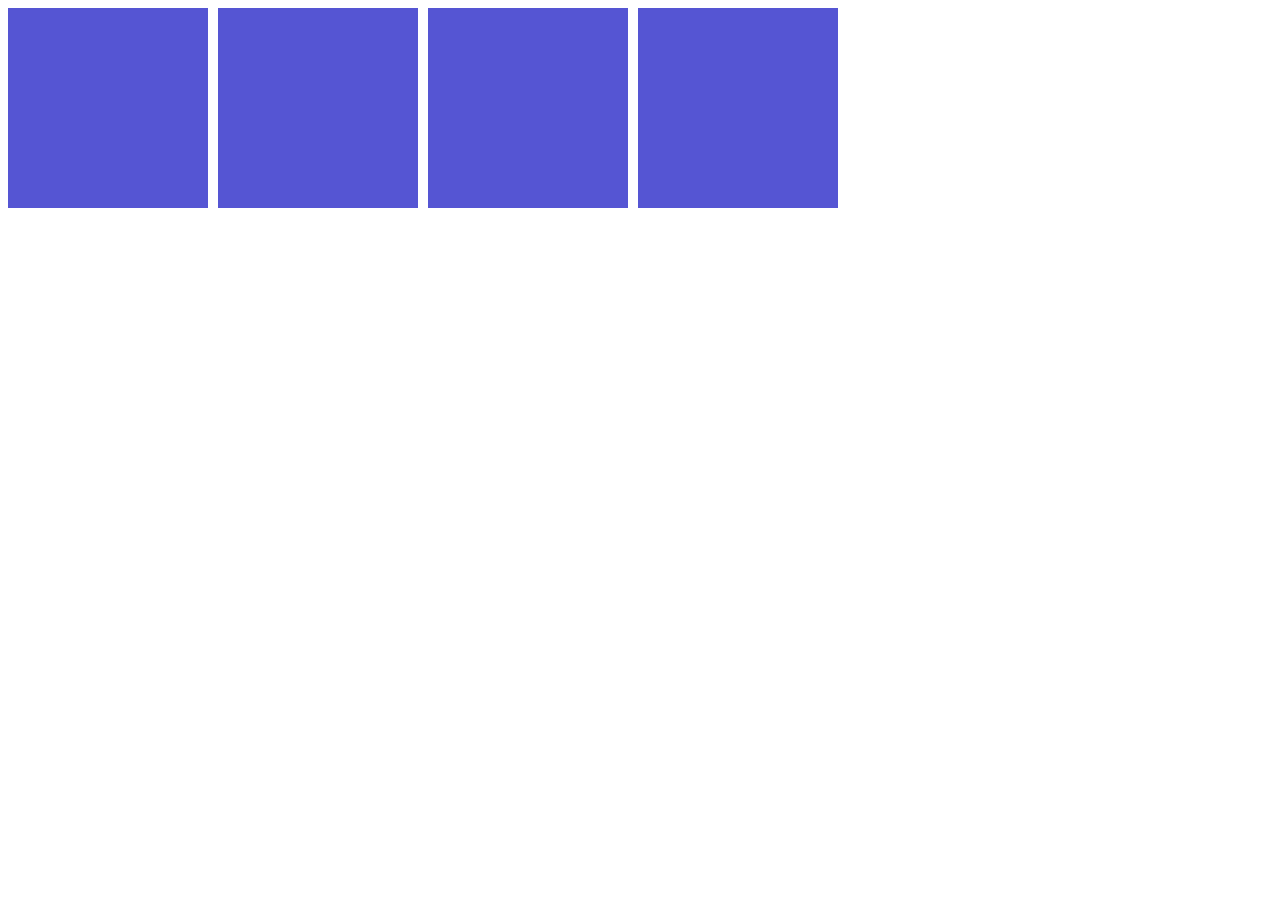
<file: index.html>
<!DOCTYPE html>
<html lang="en">
    <head>
        <meta charset="UTF-8">
        <meta name="viewport" content="width=device-width, initial-scale=1.0">
        <title>Grid</title>

        <style>
            .container {
                display: grid;
                grid-template-columns: repeat(4, 200px);
                gap: 10px;
            }

            .box {
                width: 200px;
                height: 200px;
                background-color: rgb(85, 85, 211);
            }
        </style>
    </head>
    <body>

        <div class="container">
            <div class="box"></div>
            <div class="box"></div>
            <div class="box"></div>
            <div class="box"></div>
        </div>

    </body>
</html>
</file>
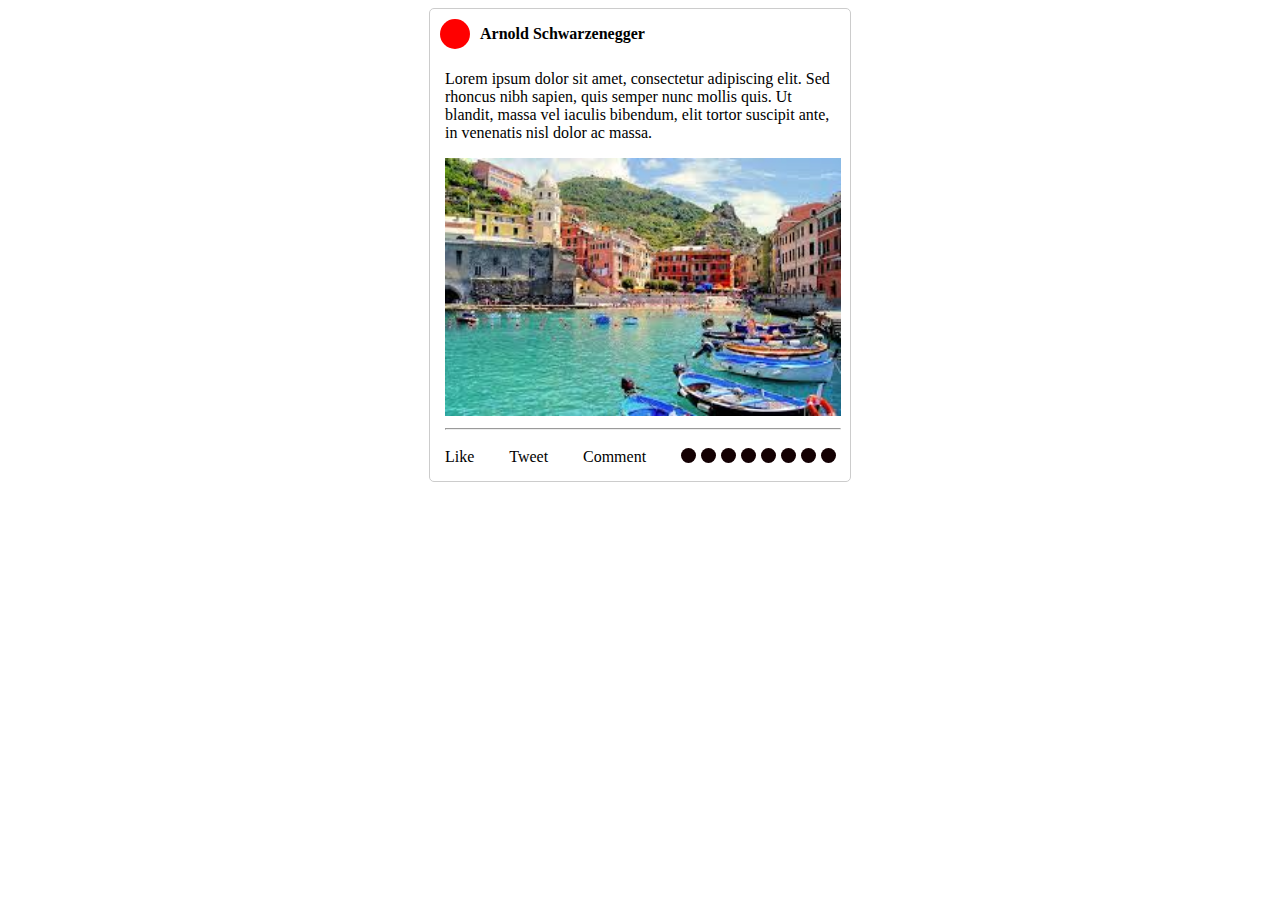
<file: grid-10.html>
<!DOCTYPE html>
<html lang="en">
<head>
    <meta charset="UTF-8">
    <meta name="viewport" content="width=device-width, initial-scale=1.0">
    <title>Document</title>
<head>
<style>
.container {
  display: grid;
  grid-template-rows: auto 1fr auto;
  grid-template-columns: 1fr;
  width: 400px;
  margin: 0 auto;
  border: 1px solid #ccc;
  border-radius: 5px;
  padding: 10px;
}

.header {
  display: flex;
  align-items: center;
  justify-content: left;
}

.profile-pic {
  width: 30px;
  height: 30px;
  border-radius: 50%;
  background-color: red;
  margin-right: 10px;
}

.name {
  font-weight: bold;
}

.content {

  padding: 5px;
  border-radius: 5px;
}

.actions {
  display: flex;
  justify-content: space-between;
  padding: 5px;
}

.circle {
  display: flex;
}

.circle-icon  {
  width: 15px;
  height: 15px;
  border-radius: 50%;
  background-color: rgb(20, 1, 3);
  
  margin-right: 5px;
}
</style>
</head>
<body>

<div class="container">
   <div class="header"> 
     <div class="profile-pic"></div>
     <div class="name">Arnold Schwarzenegger</div> 
   </div>

  <div class="content">
    <p>Lorem ipsum dolor sit amet, consectetur adipiscing elit. Sed rhoncus nibh sapien, quis semper nunc mollis quis. Ut blandit, massa vel iaculis bibendum, elit tortor suscipit ante, in venenatis nisl dolor ac massa.</p>
    <img width="396px" src="italy.jpeg" alt="italy pic "><hr>
  </div>
  
  <div class="actions">
    <div class="action-button">Like</div>
    <div class="action-button">Tweet</div>
    <div class="action-button">Comment</div>
    <div class="circle">
      <div class="circle-icon"></div>
      <div class="circle-icon"></div>
      <div class="circle-icon"></div>
      <div class="circle-icon"></div>
      <div class="circle-icon"></div>
      <div class="circle-icon"></div>
      <div class="circle-icon"></div>
      <div class="circle-icon"></div>
    </div>
  </div>
</div>

</body>
</html>
</file>
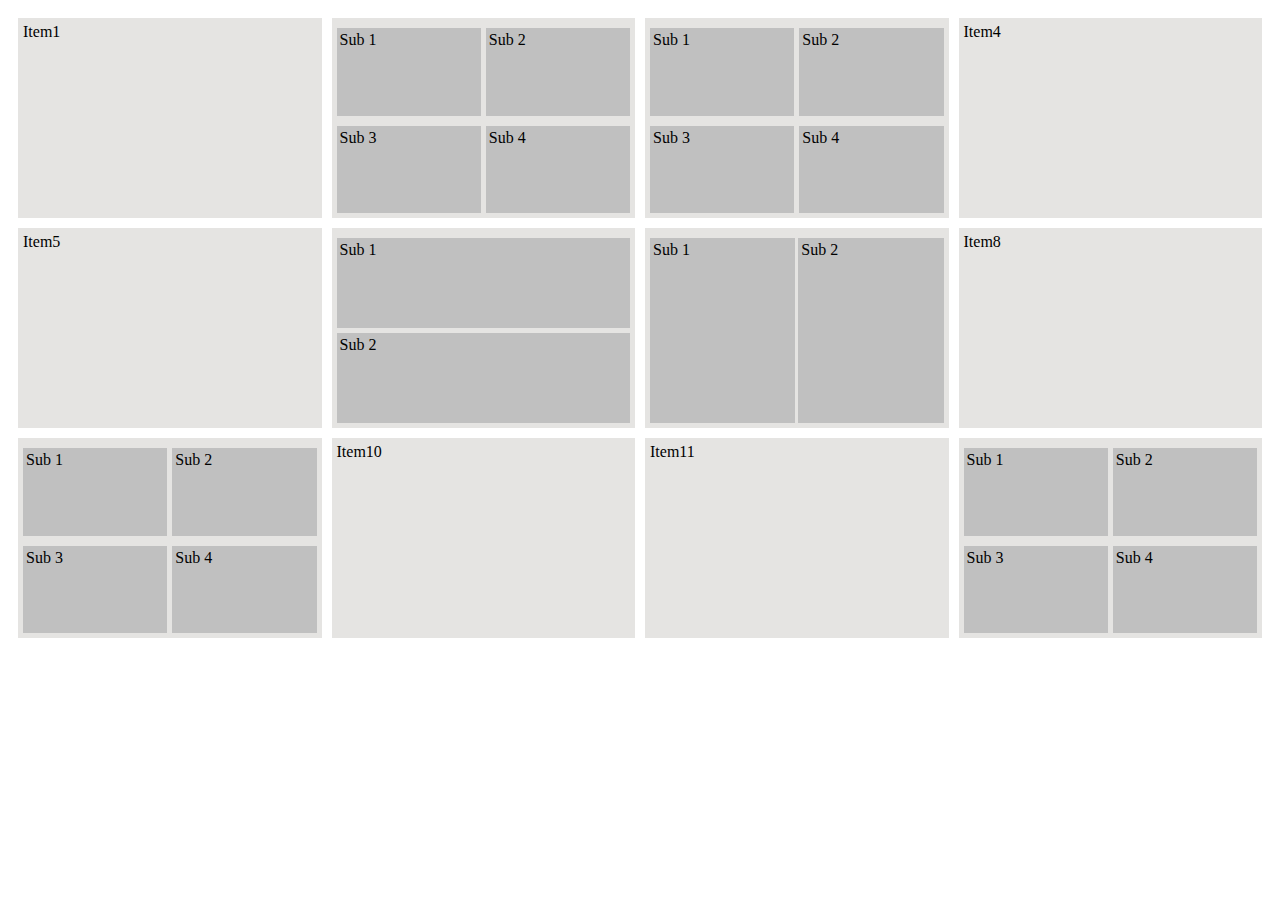
<file: grid-11.html>
<!DOCTYPE html>
<html lang="en">
<head>
    <meta charset="UTF-8">
    <meta name="viewport" content="width=device-width, initial-scale=1.0">
    <title>Flex & Grid</title>
    <link rel="stylesheet" href="grid-11.css">
</head>
<body>
    <div class="container">
        <div class="item">Item1</div>
        <div class=" item item-sub">
            <div class="sub">Sub 1</div>
            <div class="sub">Sub 2</div>
            <div class="sub">Sub 3</div>
            <div class="sub">Sub 4</div>
        </div>

        <div class="item item-sub">
            <div class="sub">Sub 1</div>
            <div class="sub">Sub 2</div>
            <div class="sub">Sub 3</div>
            <div class="sub">Sub 4</div>
        </div>

        <div class="item">Item4</div>
        <div class="item">Item5</div>
        <div class="item item-horizontal">
            <div class="sub">Sub 1</div>
            <div class="sub">Sub 2</div>
        </div>

        <div class=" item item-vertical">
            <div class="sub">Sub 1</div>
            <div class="sub">Sub 2</div>
        </div>

        <civ class="item">Item8</civ>
        <div class="item item-sub">
            <div class="sub">Sub 1</div>
            <div class="sub">Sub 2</div>
            <div class="sub">Sub 3</div>
            <div class="sub">Sub 4</div>
        </div>

        <div class="item">Item10</div>
        <div class="item">Item11</div>

        <div class="item item-sub">
            <div class="sub">Sub 1</div>
            <div class="sub">Sub 2</div>
            <div class="sub">Sub 3</div>
            <div class="sub">Sub 4</div>
        </div>
    </div>
</body>
</html>
</file>
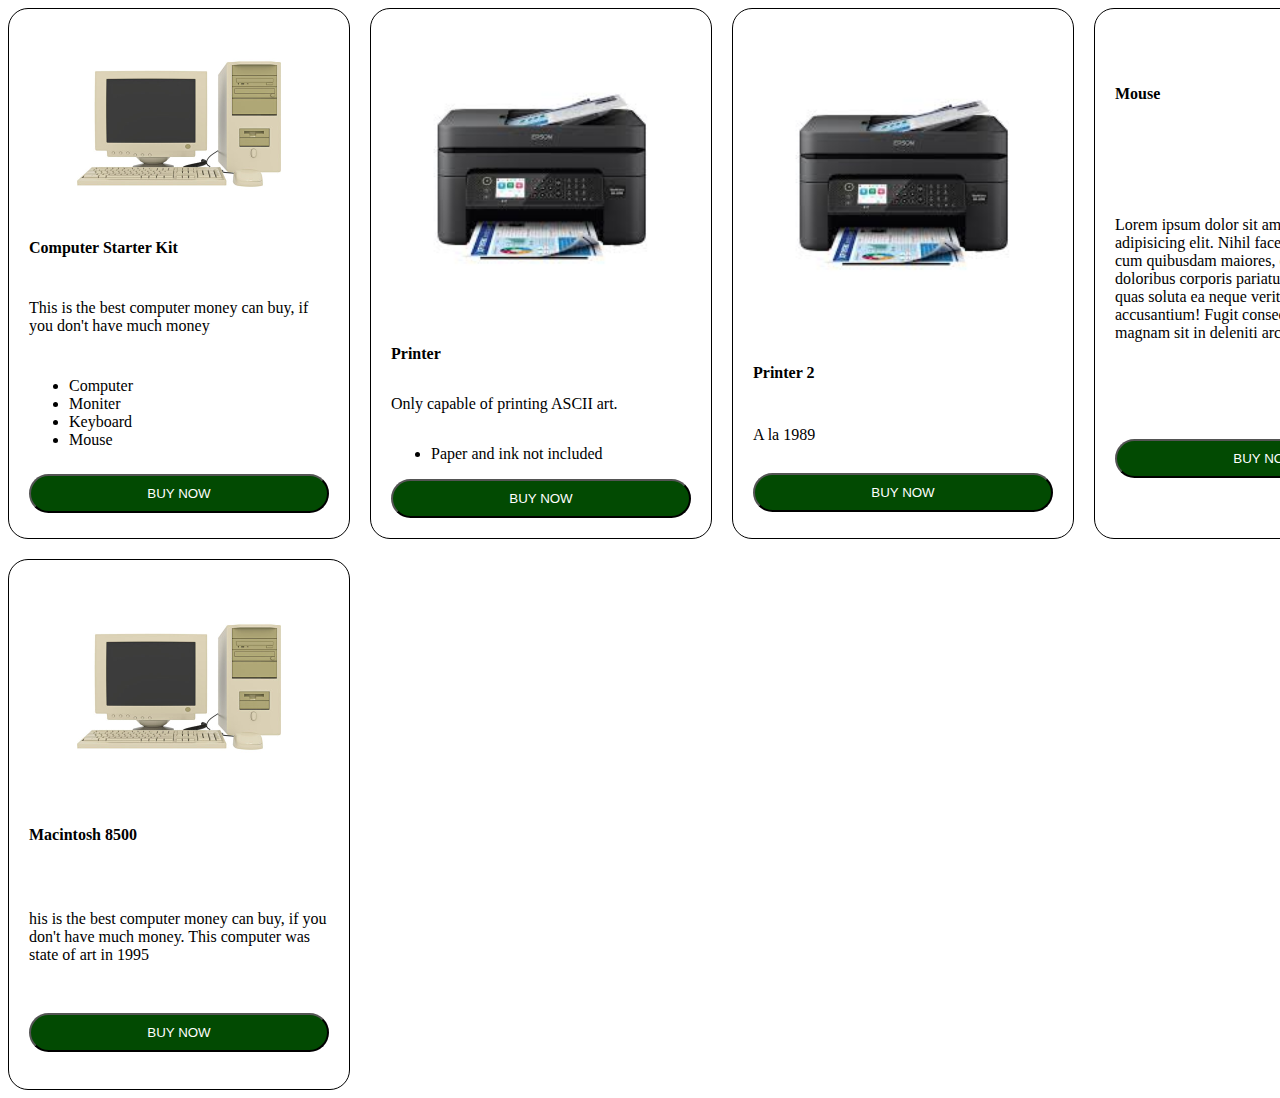
<file: grid-12.html>
<!DOCTYPE html>
<html lang="en">

<head>
    <meta charset="UTF-8">
    <meta name="viewport" content="width=device-width, initial-scale=1.0">
    <title>task #12</title>
    <link rel="stylesheet" href="grid-12.css">
</head>

<body>
    <div class="container">

        <div class="item item1">
            <img src="computer.jpg" alt="image if a computer">
            <p class="title">Computer Starter Kit</p>
            <p>This is the best computer money can buy, if you don't have much money</p>

            <ul>
                <li>Computer</li>
                <li>Moniter</li>
                <li>Keyboard</li>
                <li>Mouse</li>
            </ul>
            <button>BUY NOW</button>
        </div>

        <div class="item">
            <img src="printer.jpg" alt="a printer">
            <p class="title">Printer</p>
            <p>Only capable of printing ASCII art.</p>

            <ul>
                <li>Paper and ink not included</li>
            </ul>
            <button>BUY NOW</button>
        </div>

        <div class="item">
            <img src="printer.jpg" alt="a printer">
            <p class="title">Printer 2</p>
            <p>A la 1989</p>
            <button>BUY NOW</button>
        </div>

        <div class="item">
            <p class="title">Mouse</p>
            <p>Lorem ipsum dolor sit amet consectetur adipisicing elit. Nihil facere quod aut impedit cum quibusdam
                maiores, quasi repellat doloribus corporis pariatur adipisci tenetur quas soluta ea neque veritatis eum
                quo accusantium! Fugit consectetur iure provident magnam sit in deleniti architecto!</p>

            <button>BUY NOW</button>
        </div>


        <div class="item">
            <img src="computer.jpg" alt="an image of a computer">
            <p class="title">Macintosh 8500</p>
            <p>his is the best computer money can buy, if you don't have much money. This computer was state of art in
                1995</p>
            <button>BUY NOW</button>
        </div>

    </div>
</body>

</html>
</file>
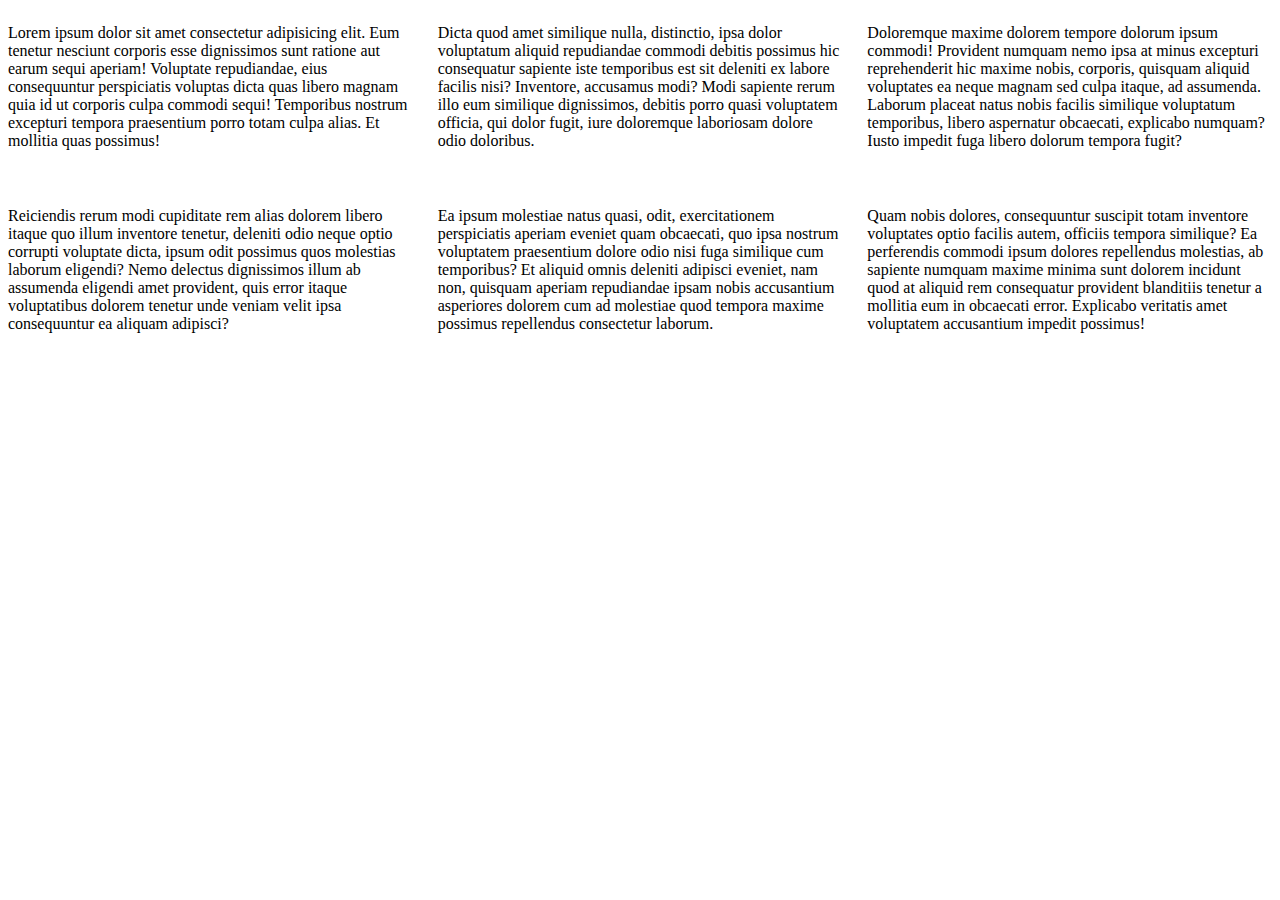
<file: grid-2.html>
<!DOCTYPE html>
<html lang="en">
    <head>
        <meta charset="UTF-8">
        <meta name="viewport" content="width=device-width, initial-scale=1.0">
        <title>Grid</title>

        <style>
            .container {
                display: grid;
                grid-template-columns: repeat(3, 1fr);
                grid-template-rows: repeat(2, 1fr);
                gap: 25px;
            }
        </style>
    </head>
    <body>

        <div class="container">
            <div class="item">
                <p>Lorem ipsum dolor sit amet consectetur adipisicing elit. Eum
                    tenetur nesciunt corporis esse dignissimos sunt ratione aut
                    earum sequi aperiam! Voluptate repudiandae, eius
                    consequuntur perspiciatis voluptas dicta quas libero magnam
                    quia id ut corporis culpa commodi sequi! Temporibus nostrum
                    excepturi tempora praesentium porro totam culpa alias. Et
                    mollitia quas possimus!</p>
            </div>
            <div class="item">
                <p>Dicta quod amet similique nulla, distinctio, ipsa dolor
                    voluptatum aliquid repudiandae commodi debitis possimus hic
                    consequatur sapiente iste temporibus est sit deleniti ex
                    labore facilis nisi? Inventore, accusamus modi? Modi
                    sapiente rerum illo eum similique dignissimos, debitis porro
                    quasi voluptatem officia, qui dolor fugit, iure doloremque
                    laboriosam dolore odio doloribus.</p>
            </div>
            <div class="item">
                <p>Doloremque maxime dolorem tempore dolorum ipsum commodi!
                    Provident numquam nemo ipsa at minus excepturi reprehenderit
                    hic maxime nobis, corporis, quisquam aliquid voluptates ea
                    neque magnam sed culpa itaque, ad assumenda. Laborum placeat
                    natus nobis facilis similique voluptatum temporibus, libero
                    aspernatur obcaecati, explicabo numquam? Iusto impedit fuga
                    libero dolorum tempora fugit?</p>
            </div>
            <div class="item">
                <p>Reiciendis rerum modi cupiditate rem alias dolorem libero
                    itaque quo illum inventore tenetur, deleniti odio neque
                    optio corrupti voluptate dicta, ipsum odit possimus quos
                    molestias laborum eligendi? Nemo delectus dignissimos illum
                    ab assumenda eligendi amet provident, quis error itaque
                    voluptatibus dolorem tenetur unde veniam velit ipsa
                    consequuntur ea aliquam adipisci?</p>
            </div>
            <div class="item">
                <p>Ea ipsum molestiae natus quasi, odit, exercitationem
                    perspiciatis aperiam eveniet quam obcaecati, quo ipsa
                    nostrum voluptatem praesentium dolore odio nisi fuga
                    similique cum temporibus? Et aliquid omnis deleniti adipisci
                    eveniet, nam non, quisquam aperiam repudiandae ipsam nobis
                    accusantium asperiores dolorem cum ad molestiae quod tempora
                    maxime possimus repellendus consectetur laborum.</p>
            </div>
            <div class="item">
                <p>Quam nobis dolores, consequuntur suscipit totam inventore
                    voluptates optio facilis autem, officiis tempora similique?
                    Ea perferendis commodi ipsum dolores repellendus molestias,
                    ab sapiente numquam maxime minima sunt dolorem incidunt quod
                    at aliquid rem consequatur provident blanditiis tenetur a
                    mollitia eum in obcaecati error. Explicabo veritatis amet
                    voluptatem accusantium impedit possimus!</p>
            </div>
        </div>
    </body>
</html>
</file>
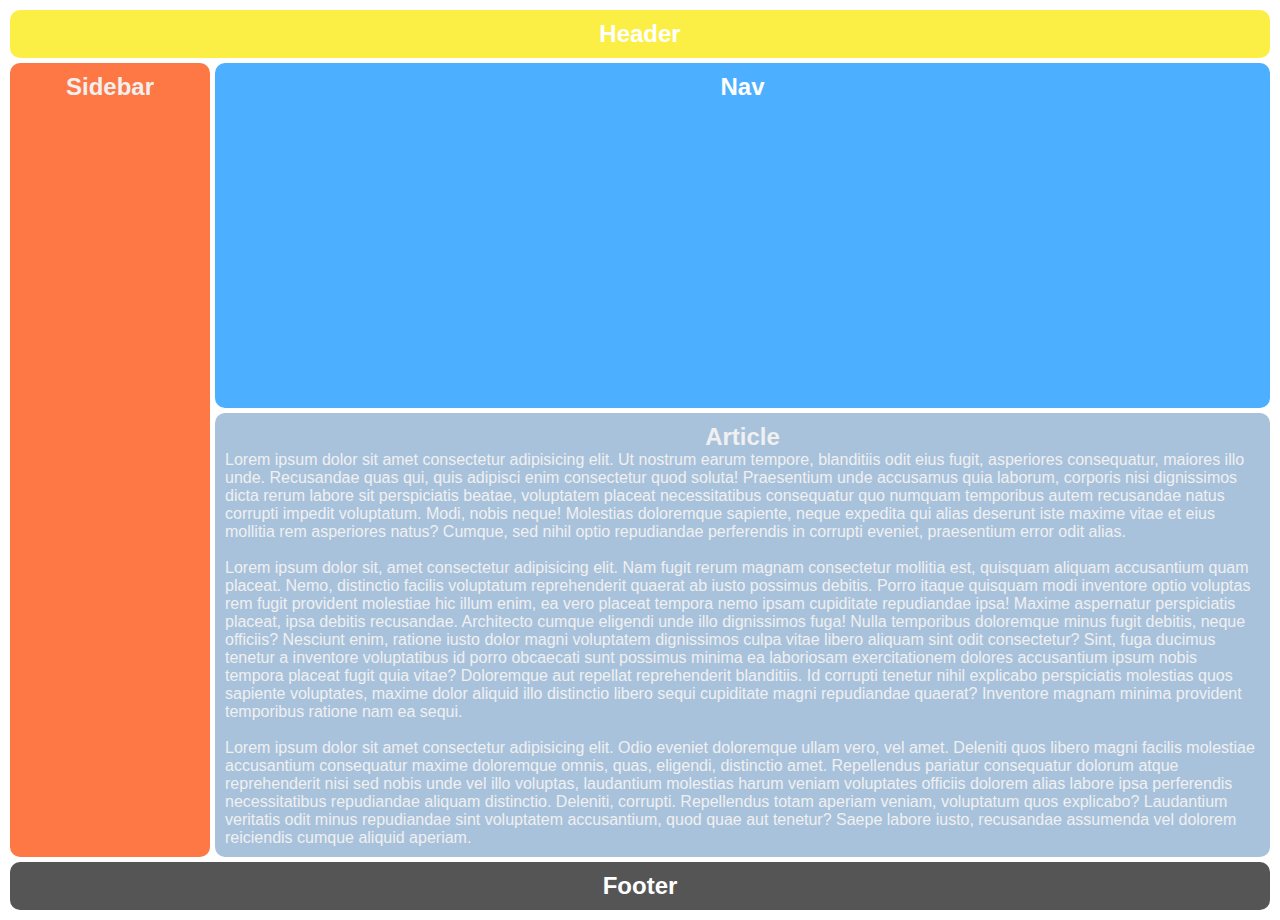
<file: grid-3.html>
<!DOCTYPE html>
<html lang="en">
<head>
    <meta charset="UTF-8">
    <meta name="viewport" content="width=device-width, initial-scale=1.0">
    <title>Grid</title>

    <link rel="stylesheet" href="grid-3.css">
</head>
<body>
    <div class="container">
        <div class="header">
            <h2>Header</h2>
        </div>

        <div class="sidebar">
            <h2>Sidebar</h2>
        </div>

        <div class="nav">
            <h2>Nav</h2>
        </div>

        <div class="article">
            <h2>Article</h2>
            <p>
                Lorem ipsum dolor sit amet consectetur adipisicing elit. Ut nostrum earum tempore, blanditiis odit eius fugit, asperiores consequatur, maiores illo unde. Recusandae quas qui, quis adipisci enim consectetur quod soluta!
                Praesentium unde accusamus quia laborum, corporis nisi dignissimos dicta rerum labore sit perspiciatis beatae, voluptatem placeat necessitatibus consequatur quo numquam temporibus autem recusandae natus corrupti impedit voluptatum. Modi, nobis neque!
                Molestias doloremque sapiente, neque expedita qui alias deserunt iste maxime vitae et eius mollitia rem asperiores natus? Cumque, sed nihil optio repudiandae perferendis in corrupti eveniet, praesentium error odit alias.
            </p> <br>
            <p>
                Lorem ipsum dolor sit, amet consectetur adipisicing elit. Nam fugit rerum magnam consectetur mollitia est, quisquam aliquam accusantium quam placeat. Nemo, distinctio facilis voluptatum reprehenderit quaerat ab iusto possimus debitis.
                Porro itaque quisquam modi inventore optio voluptas rem fugit provident molestiae hic illum enim, ea vero placeat tempora nemo ipsam cupiditate repudiandae ipsa! Maxime aspernatur perspiciatis placeat, ipsa debitis recusandae.
                Architecto cumque eligendi unde illo dignissimos fuga! Nulla temporibus doloremque minus fugit debitis, neque officiis? Nesciunt enim, ratione iusto dolor magni voluptatem dignissimos culpa vitae libero aliquam sint odit consectetur?
                Sint, fuga ducimus tenetur a inventore voluptatibus id porro obcaecati sunt possimus minima ea laboriosam exercitationem dolores accusantium ipsum nobis tempora placeat fugit quia vitae? Doloremque aut repellat reprehenderit blanditiis.
                Id corrupti tenetur nihil explicabo perspiciatis molestias quos sapiente voluptates, maxime dolor aliquid illo distinctio libero sequi cupiditate magni repudiandae quaerat? Inventore magnam minima provident temporibus ratione nam ea sequi.
            </p> <br>
            <p>
                Lorem ipsum dolor sit amet consectetur adipisicing elit. Odio eveniet doloremque ullam vero, vel amet. Deleniti quos libero magni facilis molestiae accusantium consequatur maxime doloremque omnis, quas, eligendi, distinctio amet.
                Repellendus pariatur consequatur dolorum atque reprehenderit nisi sed nobis unde vel illo voluptas, laudantium molestias harum veniam voluptates officiis dolorem alias labore ipsa perferendis necessitatibus repudiandae aliquam distinctio. Deleniti, corrupti.
                Repellendus totam aperiam veniam, voluptatum quos explicabo? Laudantium veritatis odit minus repudiandae sint voluptatem accusantium, quod quae aut tenetur? Saepe labore iusto, recusandae assumenda vel dolorem reiciendis cumque aliquid aperiam.
        </div>

        <div class="footer">
            <h2>Footer</h2>
        </div>
    </div>
</body>
</html>
</file>
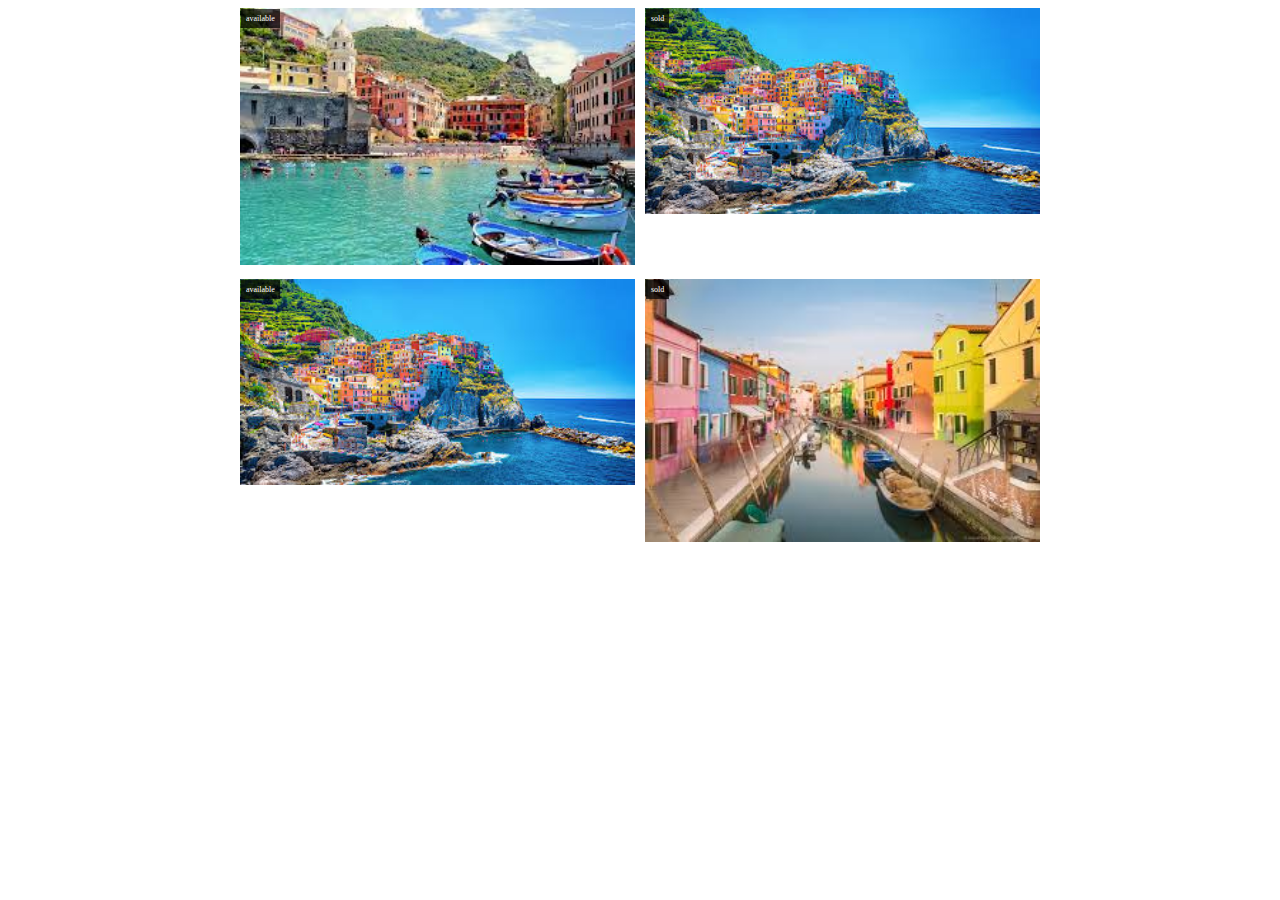
<file: grid-4.html>
<!DOCTYPE html>
<html lang="en">
<head>
    <meta charset="UTF-8">
    <meta name="viewport" content="width=device-width, initial-scale=1.0">
    <title>Document</title>
    <style>
/* Grid container setup (same as before) */
.grid-container {
  display: grid;
  grid-template-columns: repeat(2, 1fr);
  gap: 10px;
  max-width: 800px;
  margin:auto;
}

/* Each image container */
.image-container {
  position: relative; /* Set container to relative to place notes inside */
}

/* Style the images */
.image-container img {
  width: 100%;
  height: auto;
}

/* Style for the note (small label) */
.note {
  position: absolute;
  top: 1px; /* Adjust top position */
  left: 1px; /* Adjust left position */
  background-color: rgba(0, 0, 0, 0.7); /* Semi-transparent black background */
  color: #fff; /* White text color */
  padding: 5px;
  font-size: 8px; 
  
}
    </style>
</head>
<body>
    

<div class="grid-container">
    <div class="image-container">
      <img src="italy.jpeg" alt="Picture 1">
      <span class="note">available</span>
    </div>
    <div class="image-container">
      <img src="ITALY 2.jpeg" alt="Picture 2">
      <span class="note">sold</span>
    </div>
    <div class="image-container">
      <img src="ITALY 2.jpeg" alt="Picture 3">
      <span class="note">available</span>
    </div>
    <div class="image-container">
      <img src="ITALY 4.jpeg" alt="Picture 4">
      <span class="note">sold</span>
    </div>
  </div>
</body>
</html>
</file>
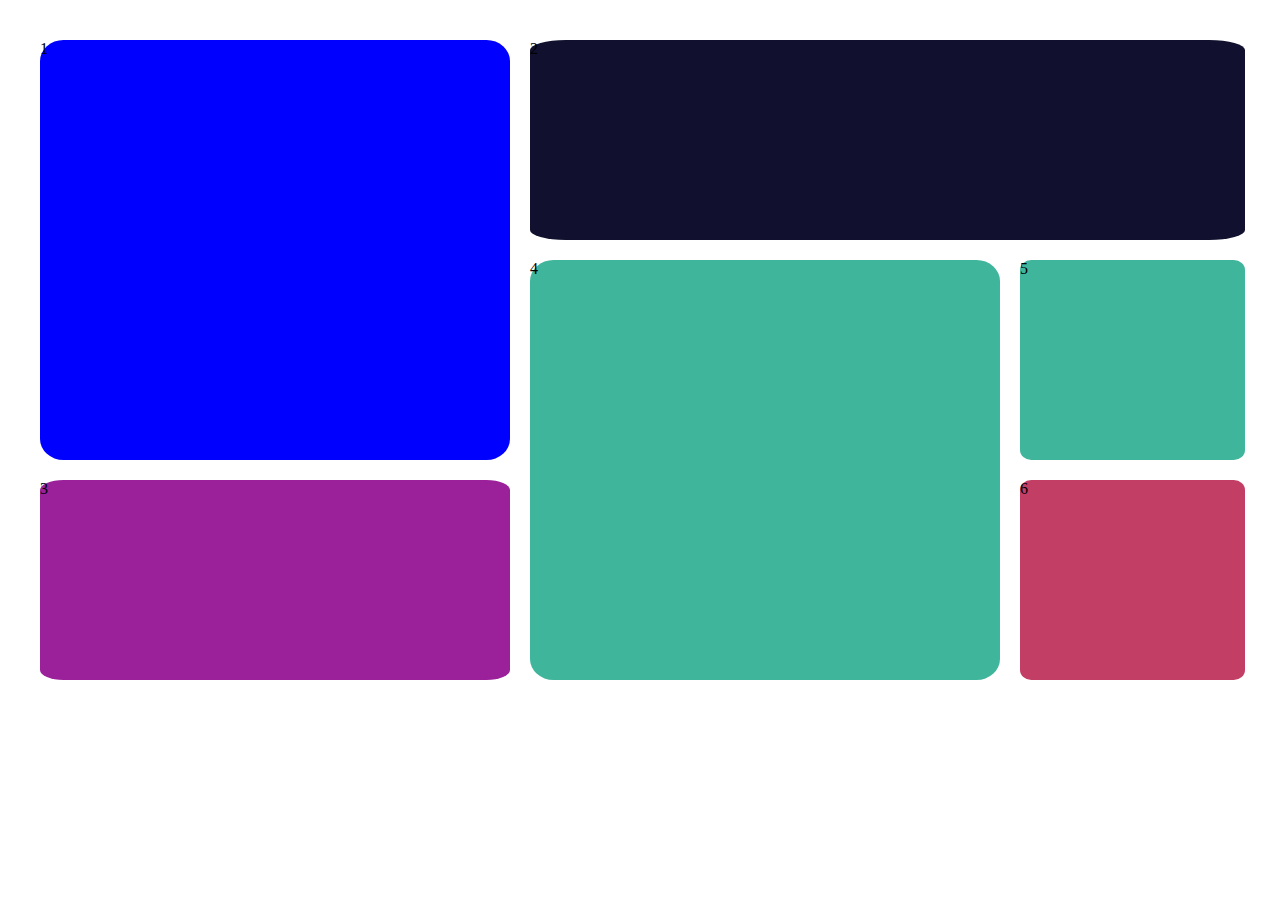
<file: grid-5.html>
<!DOCTYPE html>
<html lang="en">
<head>
    <meta charset="UTF-8">
    <meta name="viewport" content="width=device-width, initial-scale=1.0">
    <title>Grid Layout</title>
    <style>
        
* {
    margin: 0;
    padding: 0;
    box-sizing: border-box;
}



.container {
    padding: 20px;
    display: grid;
    grid-template-columns: 225px 225px 225px 225px 225px ;
    grid-template-rows: 200px 200px 200px;
    grid-gap: 20px;
    width: 100%;
    margin: 20px;
}
.item1{
    grid-row: 1/3;
    grid-column: 1/3;
    background-color: blue;
    border-radius: 5%;
}
.item2{
    grid-row: 1/2;
    grid-column: 3/6;
    background-color: rgb(17, 17, 47);
    border-radius: 5%;
}
.item3{
    grid-row: 3/4;
    grid-column: 1/3;
    background-color: rgb(154, 33, 154);
    border-radius: 5%;
}
.item4{
    grid-row: 2/4;
    grid-column: 3/5;
    background-color: rgb(63, 181, 156);
    border-radius: 5%;
}
.item5{
    grid-row: 2/3;
    grid-column: 5/6;
    background-color: rgb(63, 181, 156);
    border-radius: 5%;
}
.item6{
    grid-row: 3/4;
    grid-column: 5/6;
    background-color: rgb(195, 62, 100);
    border-radius: 5%;
}
    </style>
</head>
<body>
    <div class="container">
        <div class="item1">1</div>
        <div class="item2">2</div>
        <div class="item3">3</div>
        <div class="item4">4</div>
        <div class="item5">5</div>
        <div class="item6">6</div>
    </div>
</body>
</html>
</file>
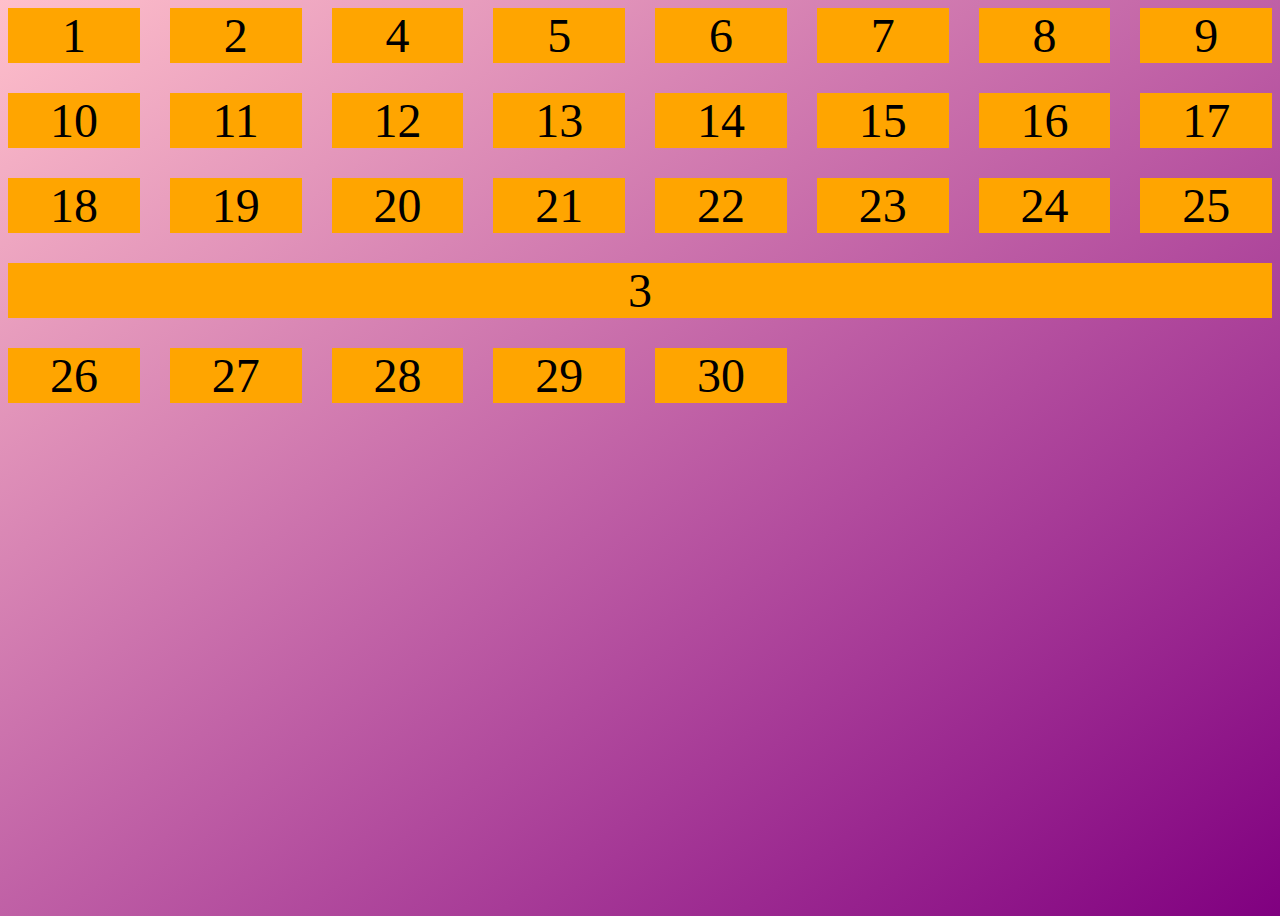
<file: grid-6.html>
<!DOCTYPE html>
<html lang="en">

<head>
    <meta charset="UTF-8">
    <meta name="viewport" content="width=device-width, initial-scale=1.0">
    <title>Task#6</title>
    <link rel="stylesheet" href="grid-6.css">
</head>

<body>
    <div class="container">
        <div class="item">1</div>
        <div class="item">2</div>
        <div class="item item3">3</div>
        <div class="item">4</div>
        <div class="item">5</div>
        <div class="item">6</div>
        <div class="item">7</div>
        <div class="item">8</div>
        <div class="item">9</div>
        <div class="item">10</div>
        <div class="item">11</div>
        <div class="item">12</div>
        <div class="item">13</div>
        <div class="item">14</div>
        <div class="item">15</div>
        <div class="item">16</div>
        <div class="item">17</div>
        <div class="item">18</div>
        <div class="item">19</div>
        <div class="item">20</div>
        <div class="item">21</div>
        <div class="item">22</div>
        <div class="item">23</div>
        <div class="item">24</div>
        <div class="item">25</div>
        <div class="item">26</div>
        <div class="item">27</div>
        <div class="item">28</div>
        <div class="item">29</div>
        <div class="item">30</div>
    </div>
</body>

</html>
</file>
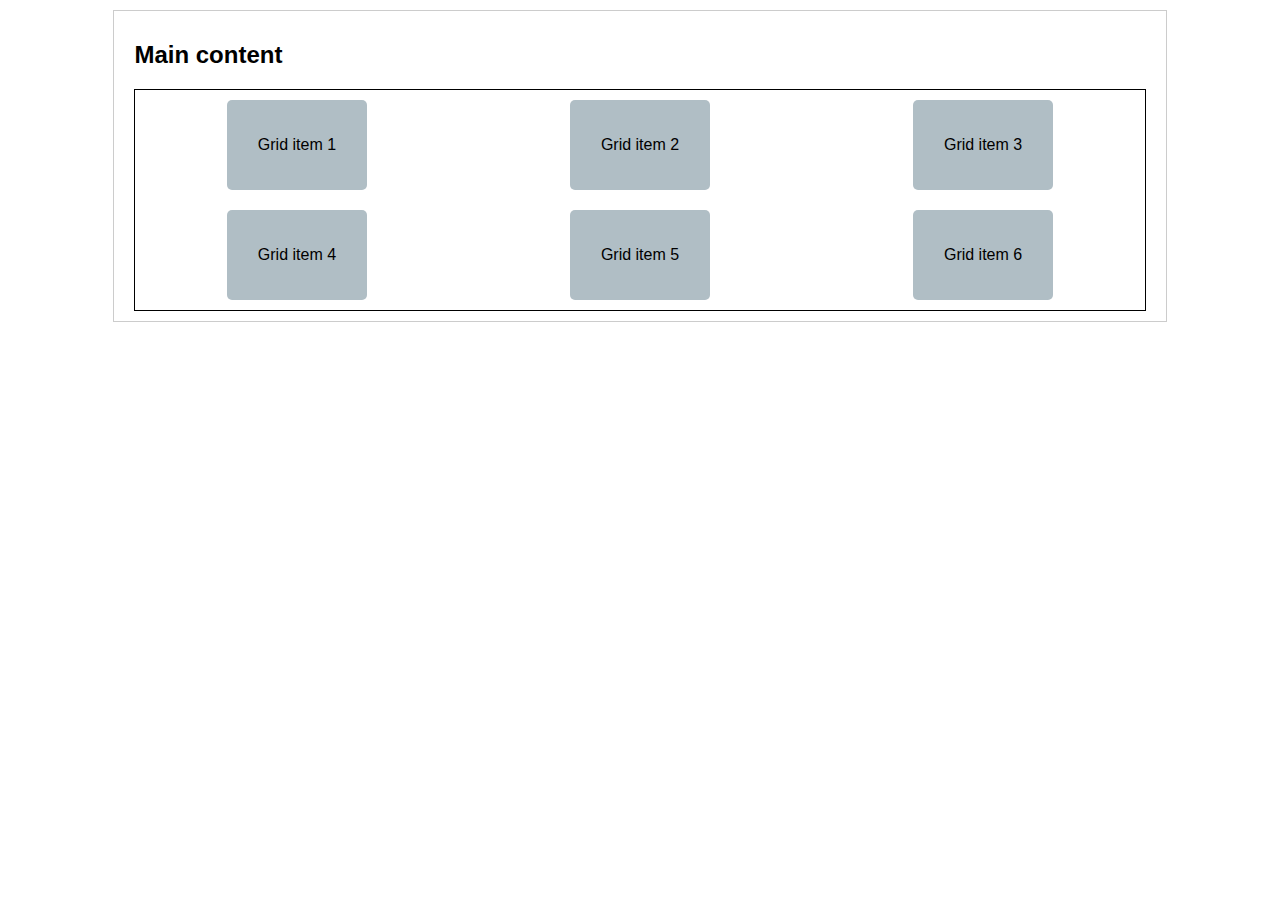
<file: grid-7.html>
<!DOCTYPE html>
<html lang="en">
<head>
  <meta charset="UTF-8">
  <meta name="viewport" content="width=device-width, initial-scale=1.0">
  <style>
    body {
  font-family: Arial, sans-serif;
}

.container {
  width: 80%;
  margin: 10px auto;
  border: 1px solid #ccc;
  padding: 10px 20px;
 
}

h2 {
  text-align: left;
}

.grid-container {
  display: grid;
  grid-template-columns: repeat(3, 1fr);
  gap: 20px;
  justify-items: center;
  border: 1px solid black;
  padding-top: 10px;
  padding-bottom: 10px;
}

.grid-item {
  background-color: #b0bec5;
  padding: 20px;
  text-align: center;
  border-radius: 5px;
  width: 100px;
  height: 50px;
  display: flex;
  align-items: center;
  justify-content: center;
  box-shadow: 0px 4px 6px rgba(0, 0, 0, 0.1);
}


  </style>
</head>
<body>
  <div class="container">
    <h2>Main content</h2>
    <div class="grid-container">
      <div class="grid-item">Grid item 1</div>
      <div class="grid-item">Grid item 2</div>
      <div class="grid-item">Grid item 3</div>
      <div class="grid-item">Grid item 4</div>
      <div class="grid-item">Grid item 5</div>
      <div class="grid-item">Grid item 6</div>
    </div>
  </div>
</body>
</html>
</file>
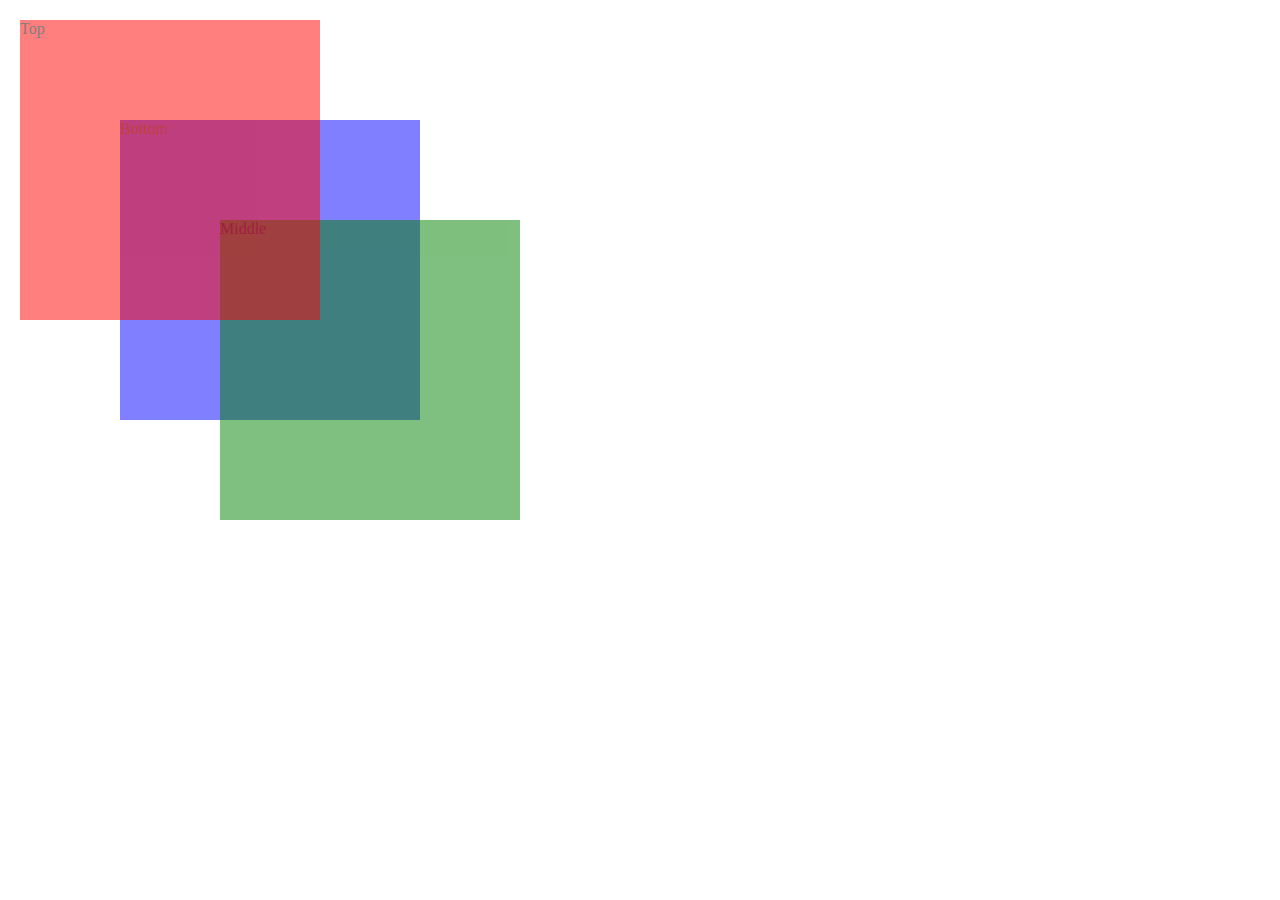
<file: grid-9.html>
<!DOCTYPE html>
<html lang="en">
<head>
    <meta charset="UTF-8">
    <meta name="viewport" content="width=device-width, initial-scale=1.0">
    <title>Document</title>
    <style>
        * {
    margin: 0;
    padding: 0;
    box-sizing: border-box;
}
.container {
    padding: 20px;
    display: grid;
    grid-template-columns: 100px 100px 100px 100px 100px;
    grid-template-rows: 100px 100px 100px 100px 100px;

}
.item1{
    background-color: red;
    width: 300px;
    height: 300px;
    grid-row: 1/4;
    grid-column:1/4 ;
    z-index: 1;
    opacity:50%;
}
.item2{
    background-color: blue;
    width: 300px;
    height: 300px;
    grid-row: 2/5;
    grid-column: 2/5;
    z-index: -1;
    opacity:50%;

}
.item3{
    background-color: green;
    width: 300px;
    height: 300px;
    grid-row: 3/6;
    grid-column: 3/6;
    z-index: 0;
    opacity:50%;

}

    </style>
</head>
<body>
    <div class="container">
        <div class="item1">Top</div>
        <div class="item2">Bottom</div>
        <div class="item3">Middle</div>
    </div>
    
</body>
</html>
</file>
<file: grid-11.css>
.container {
    display: grid;
    grid-template-columns: repeat(4, 1fr);
    grid-template-rows: repeat(3, 200px);
    gap: 10px;
    padding: 10px;
}

.item {
    background-color: #E5E4E2;
    padding: 5px;
}

.item-sub {
    display: grid;
    grid-template-columns: repeat(2, 1fr);
    grid-template-rows: repeat(2, 1fr);
    gap: 5px;
}

.sub {
    background-color: #C0C0C0;
    padding: 3px;
    margin-top: 5px;
}

.item-horizontal {
    display: grid;
    grid-template-rows: repeat(2, 1fr);
    padding: 5px;
}

.item-vertical {
    display: grid;
    grid-template-columns: repeat(2, 1fr);
    padding: 5px;
    gap: 3px;
}
</file>
<file: grid-12.css>
.container {
    display: grid;
    grid-template-columns: repeat(4, 1fr);
    grid-template-rows: repeat(2, 1fr);

    gap: 20px;
}

.item {
    border-radius: 20px;
    border: 0.5px solid black;
    width: 300px;
    padding: 20px;

    display: flex;
    flex-direction: column;
    justify-content: space-around;
}

button {
    background-color: rgb(2, 74, 2);
    border-radius: 20px;
    color: white;
    padding: 10px;


}

.title {
    font-weight: 800;
}
</file>
<file: grid-3.css>
* {
    box-sizing: border-box;
    margin: 0;
    padding: 0;
}

body {
    font-family: Arial, Helvetica, sans-serif;
    text-align: center;
    color: #f0f0f0;
}

.container {
    margin: 10px;
    display: grid;
    grid-template-columns: 200px 1fr; /*Sidebar, main content*/
    grid-template-rows: auto 1fr auto;/*Header, content, footer*/
    grid-template-areas: 
        "header header"
        "sidebar nav"
        "sidebar article"
        "footer footer";
    height: 100vh;
    gap: 5px;
}

div {
    border-radius: 10px;
}

.header {
    grid-area: header;
    background-color: rgb(251, 239, 70);
    color: white;
    padding: 10px;
}

.sidebar {
    grid-area: sidebar;
    background-color: rgb(254, 120, 70);
    padding: 10px;
}
.nav {
    grid-area: nav;
    background-color: #4dafff;
    color: white;
    padding: 10px;
}

.article {
    grid-area: article;
    background-color: #a8c2dc;
    padding: 10px;
}

.article p {
    text-align: left;
}

.footer {
    grid-area: footer;
    background-color: #555;
    color: white;
    padding: 10px;
}
</file>
<file: grid-6.css>
body {
    background: linear-gradient(to bottom right, pink, purple);
    height: 100vh;
}

.container {
    display: grid;
    grid-template-columns: repeat(8, 1fr);
    grid-template-rows: repeat(5, 1fr);
    gap: 30px;
}

.item {
    background-color: orange;
    font-weight: 900px;
    text-align: center;
    font-size: 3rem;

}

.item3 {
    grid-column: 1/9;
    grid-row: 4;
}
</file>
